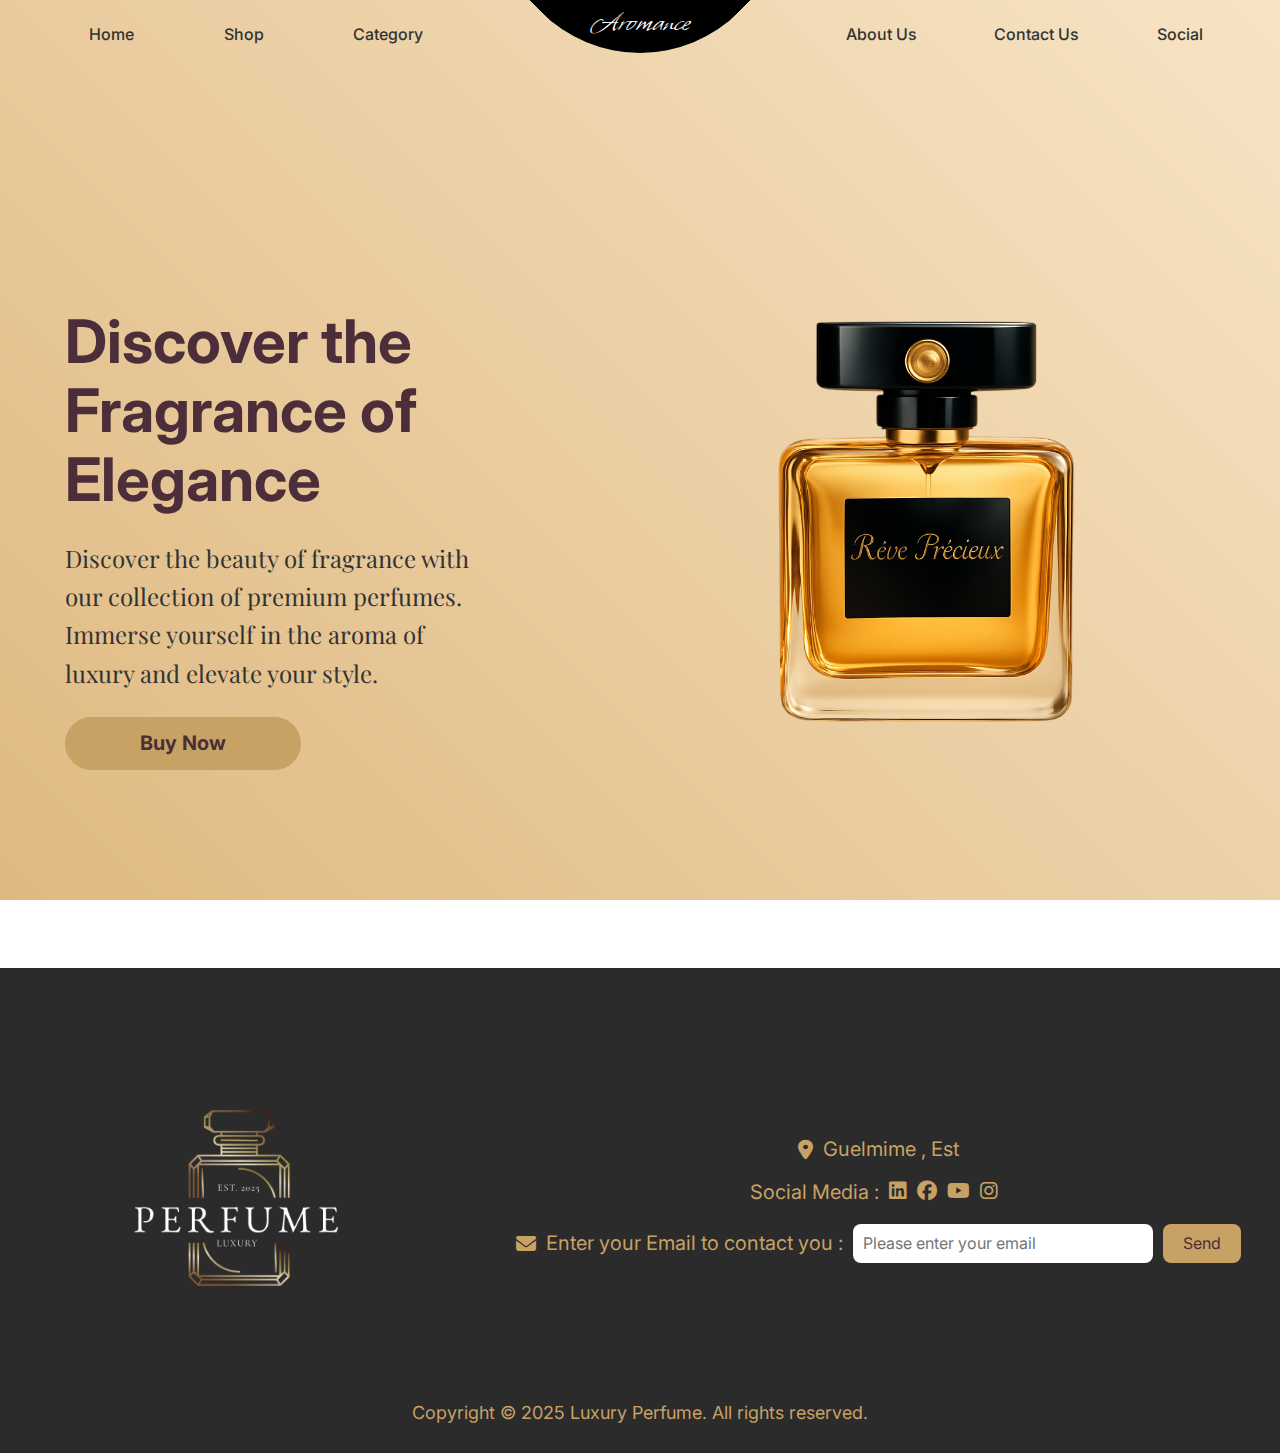
<file: index.html>
<!DOCTYPE html>
<html lang="en">
    <head>
        <meta charset="UTF-8" />
        <meta name="viewport" content="width=device-width, initial-scale=1.0" />
        <link rel="stylesheet" href="CSS/normalize.css" />
        <link rel="stylesheet" href="CSS/style.css" />
        <link rel="shortcut icon" href="Images/perfume.png" type="image/x-icon">
        <link rel="stylesheet" href="https://cdnjs.cloudflare.com/ajax/libs/font-awesome/6.7.2/css/all.min.css" />
        <title>Luxury Perfume</title>
    </head>

    <body>
        <header>
            <nav>
                <div class="nav-container">
                    <ul class="right-side">
                        <li><a href="#">Home</a></li>
                        <li><a href="#">Shop</a></li>
                        <li><a href="#">Category</a></li>
                    </ul>
                    <ul class="left-side">
                        <li><a href="#">About Us</a></li>
                        <li><a href="#contact">Contact Us</a></li>
                        <li><a href="#social">Social</a></li>
                    </ul>
                </div>
            </nav>
        </header>
        <main>
            <section class="right-section">
                <h1>
                    Discover the <br />
                    Fragrance of <br />
                    Elegance
                </h1>
                <p>
                    Discover the beauty of fragrance with our collection of premium perfumes. Immerse yourself in the
                    aroma of luxury and elevate your style.
                </p>
                <button class="shop-now-btn btn transition-effect">Buy Now</button>
            </section>
            <section class="left-section">
                <img src="Images/Perfume-Bottle-removebg.png" alt="Perfume Bottle" class="perfume-bottle" />
            </section>
        </main>
        <footer>
            <div class="footer-container">
                <div class="footer-right">
                    <div class="logo">
                        <img src="Images/logo1.png" alt="Logo" width="400" height="400" />
                    </div>
                </div>
                <div class="footer-left flex-center">
                    <div class="info">
                        <div class="location flex-center">
                            <i class="fa-solid fa-location-dot"></i>
                            <p>Guelmime , Est</p>
                        </div>
                        <div class="social flex-center" id="social">
                            <div style="display: flex;">
                                <p>Social Media :&nbsp;&nbsp;</p>
                                <a href=""><i class="fa-brands fa-linkedin"></i></a>
                                <a href=""><i class="fa-brands fa-facebook"></i></a>
                                <a href=""><i class="fa-brands fa-youtube"></i></a>
                                <a href=""><i class="fa-brands fa-instagram"></i></a>
                            </div>
                        </div>
                        <div class="contact" id="contact">
                            <form action="post" id="contactForm">
                                <label for="Email" class="flex-center">
                                    <div class="flex-center">
                                        <i class="fa-solid fa-envelope"></i>
                                        <p>Enter your Email to contact you : </p>
                                    </div>
                                    <input type="email" id="Email" placeholder="Please enter your email" required />
                                    <button type="submit" class="footer-submit-btn btn transition-effect">Send</button>
                                </label>
                            </form>
                        </div>
                    </div>
                </div>
            </div>
            <div class="footer-bottom">
                <p>Copyright &copy; 2025 Luxury Perfume. All rights reserved.</p>
            </div>
        </footer>
        <script src="Javascript/script.js"></script>
    </body>
</html>
</file>
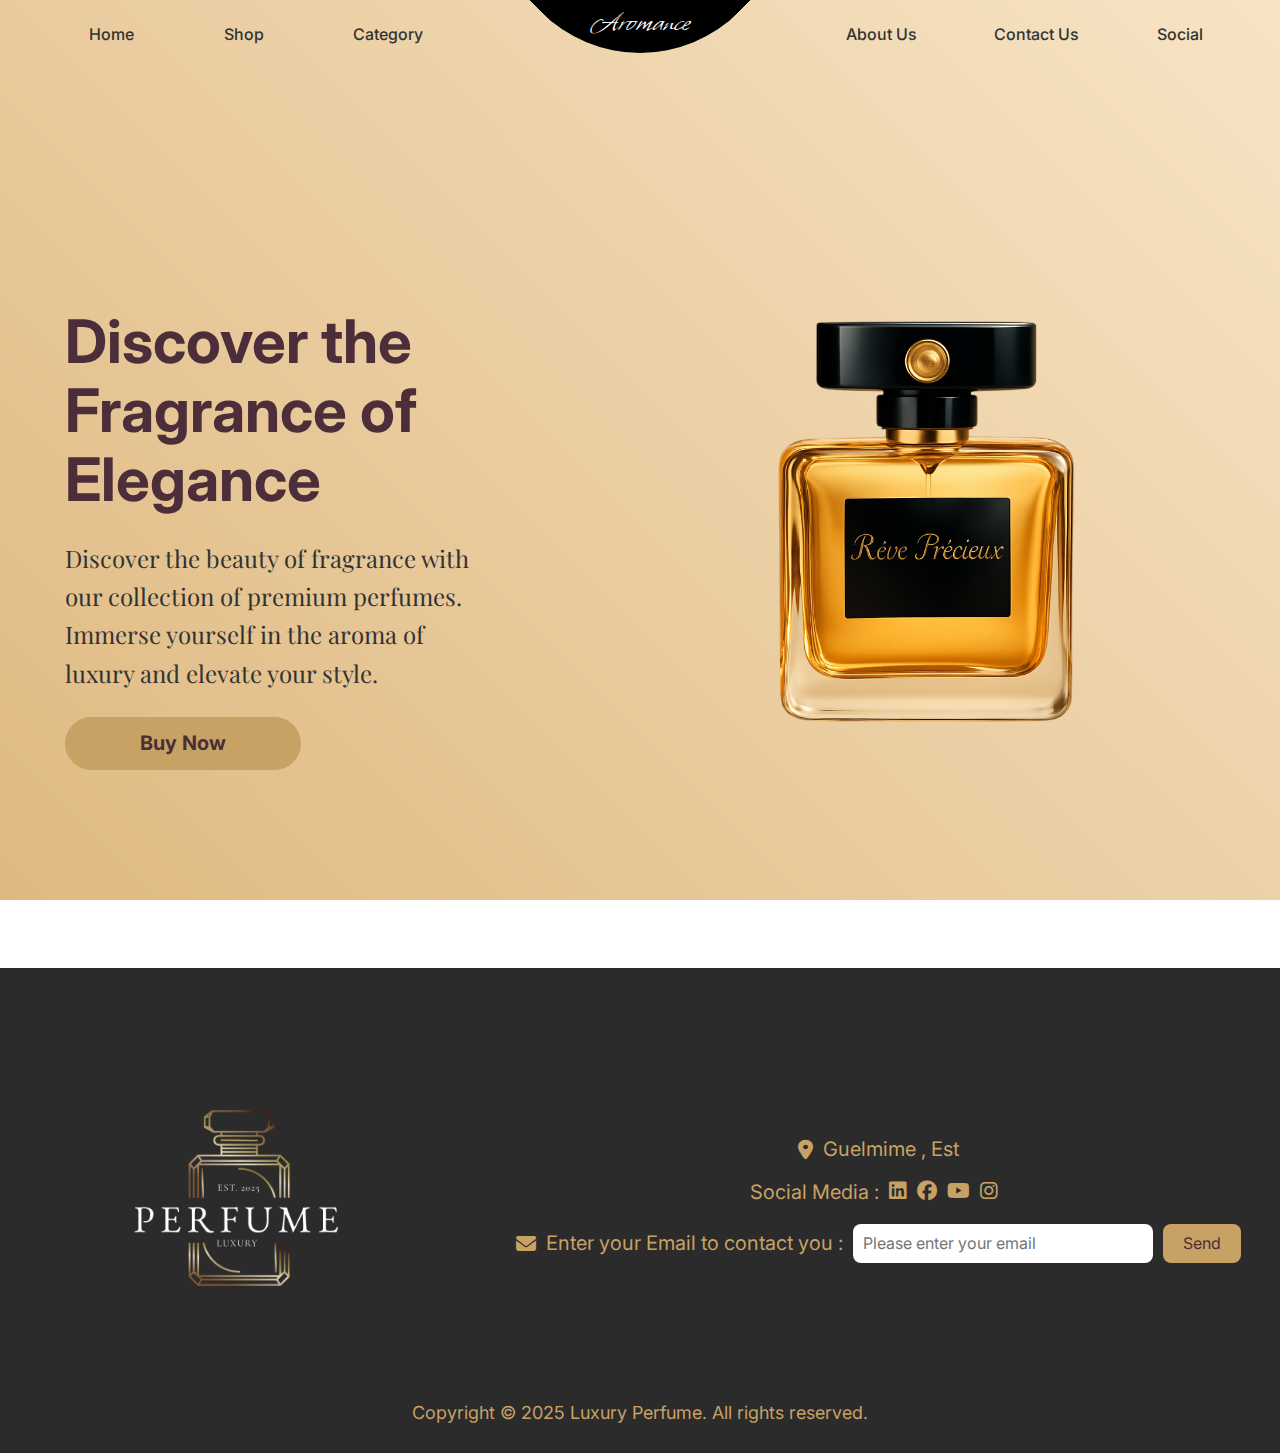
<file: HTML/main.html>
<!DOCTYPE html>
<html lang="en">
    <head>
        <meta charset="UTF-8" />
        <meta name="viewport" content="width=device-width, initial-scale=1.0" />
        <link rel="stylesheet" href="../CSS/normalize.css" />
        <link rel="stylesheet" href="../CSS/style.css" />
        <link rel="shortcut icon" href="../Images/perfume.png" type="image/x-icon">
        <link rel="stylesheet" href="https://cdnjs.cloudflare.com/ajax/libs/font-awesome/6.7.2/css/all.min.css" />
        <title>Luxury Perfume</title>
    </head>

    <body>
        <header>
            <nav>
                <div class="nav-container">
                    <ul class="right-side">
                        <li><a href="#">Home</a></li>
                        <li><a href="#">Shop</a></li>
                        <li><a href="#">Category</a></li>
                    </ul>
                    <ul class="left-side">
                        <li><a href="#">About Us</a></li>
                        <li><a href="#contact">Contact Us</a></li>
                        <li><a href="#social">Social</a></li>
                    </ul>
                </div>
            </nav>
        </header>
        <main>
            <section class="right-section">
                <h1>
                    Discover the <br />
                    Fragrance of <br />
                    Elegance
                </h1>
                <p>
                    Discover the beauty of fragrance with our collection of premium perfumes. Immerse yourself in the
                    aroma of luxury and elevate your style.
                </p>
                <button class="shop-now-btn btn transition-effect">Buy Now</button>
            </section>
            <section class="left-section">
                <img src="../Images/Perfume-Bottle-removebg.png" alt="Perfume Bottle" class="perfume-bottle" />
            </section>
        </main>
        <footer>
            <div class="footer-container">
                <div class="footer-right">
                    <div class="logo">
                        <img src="../Images/logo1.png" alt="Logo" width="400" height="400" />
                    </div>
                </div>
                <div class="footer-left flex-center">
                    <div class="info">
                        <div class="location flex-center">
                            <i class="fa-solid fa-location-dot"></i>
                            <p>Guelmime , Est</p>
                        </div>
                        <div class="social flex-center" id="social">
                            <div style="display: flex;">
                                <p>Social Media :&nbsp;&nbsp;</p>
                                <a href=""><i class="fa-brands fa-linkedin"></i></a>
                                <a href=""><i class="fa-brands fa-facebook"></i></a>
                                <a href=""><i class="fa-brands fa-youtube"></i></a>
                                <a href=""><i class="fa-brands fa-instagram"></i></a>
                            </div>
                        </div>
                        <div class="contact" id="contact">
                            <form action="post" id="contactForm">
                                <label for="Email" class="flex-center">
                                    <div class="flex-center">
                                        <i class="fa-solid fa-envelope"></i>
                                        <p>Enter your Email to contact you : </p>
                                    </div>
                                    <input type="email" id="Email" placeholder="Please enter your email" required />
                                    <button type="submit" class="footer-submit-btn btn transition-effect">Send</button>
                                </label>
                            </form>
                        </div>
                    </div>
                </div>
            </div>
            <div class="footer-bottom">
                <p>Copyright &copy; 2025 Luxury Perfume. All rights reserved.</p>
            </div>
        </footer>
        <script src="../Javascript/script.js"></script>
    </body>
</html>
</file>
<file: CSS/style.css>
/* Importing Fonts */
@import url('https://fonts.googleapis.com/css2?family=Inter:ital,opsz,wght@0,14..32,100..900;1,14..32,100..900&family=Playfair+Display:ital,wght@0,400..900;1,400..900&family=Whisper&display=swap');

* {
    margin: 0;
    padding: 0;
    box-sizing: border-box;
    scroll-behavior: smooth;
}

:root {
    /* Main Colors For The Website */
    --color-secondary: #4B2E39;
    --color-primary: #c8a165;
    --body-text: #333333;
    --section-bgs: #F8D3D3;
    --main-bg-color: #FAF5EF;
    --product-cards: #ffffff;
    /* Main Fonts For The Website */
    --primary-font: 'Inter', sans-serif;
    --secondary-font: 'Playfair Display', serif;
    --special-font: 'Whisper', cursive;
}

body {
    background: linear-gradient(45deg, #dfb981, #f7e4c5);
    min-height: 100vh;
    background-attachment: fixed;
}

header {
    font-weight: 500;
    padding: 25px 0px;
    position: relative;
    color: var(--body-text);
    background-color: transparent;
    font-family: var(--primary-font);
}

header::before {
    content: '';
    position: absolute;
    top: -50%;
    left: 50%;
    transform: translate(-50%, -50%) rotate(45deg);
    height: 200px;
    width: 200px;
    border-bottom-right-radius: 140px;
    border-bottom: #000 solid 5px;
    border-right: #000 solid 5px;
    background-color: #000;
    z-index: 999;
}

header::after {
    content: 'Aromance';
    position: absolute;
    top: 33%;
    left: 50%;
    transform: translate(-50%, -50%);
    color: white;
    z-index: 9999;
    font-family: var(--special-font);
    font-size: 30px;
}

header nav .nav-container {
    display: flex;
    justify-content: space-between;
}

header nav .nav-container ul>li>a {
    text-decoration: none;
    color: var(--body-text);
    transition: all 0.3s ease;
    display: inline-block;
}

header nav .nav-container ul>li>a:hover {
    transform: scale(1.07);
    text-shadow: 0 0 10px rgba(0, 0, 0, .3);
}

header nav .nav-container ul>li>a:active {
    transform: scale(0.95);
}

header nav .nav-container .right-side,
header nav .nav-container .left-side {
    width: 40%;
    display: flex;
    list-style-type: none;
    justify-content: space-evenly;
}

main {
    display: flex;
    align-items: center;
    justify-content: space-around;
    flex-wrap: wrap;
    min-height: 100vh;
}

main .right-section h1 {
    font-family: var(--primary-font);
    font-size: 85px;
    color: var(--color-secondary);
    margin-bottom: 0;
}

main .right-section p {
    font-family: var(--secondary-font);
    font-size: 24px;
    color: var(--body-text);
    width: 40ch;
    line-height: 1.6;
    margin-block: 25px;
}

main .right-section .shop-now-btn {
    padding: 15px 75px;
    border-radius: 50px;
    font-size: 20px;
    text-decoration: none;
    font-weight: 700;
    position: relative;
    overflow: hidden;
}

.btn {
    background-color: var(--color-primary);
    color: var(--color-secondary);
    font-family: var(--primary-font);
    border: none;
    cursor: pointer;
    outline: none;
}

main .right-section .shop-now-btn::before {
    content: '';
    position: absolute;
    top: 0;
    left: 0;
    width: 100%;
    height: 100%;
    background-color: rgba(0, 0, 0, 0);
    transition: all 0.3s ease;
}

main .right-section .shop-now-btn:hover {
    box-shadow: 0 0 10px rgba(0, 0, 0, .2);
    transform: scale(1.02);
}

main .right-section .shop-now-btn:active {
    transform: scale(0.95);
}

main .right-section .shop-now-btn:hover::before {
    background-color: rgba(0, 0, 0, 0.1);
}

main .left-section .perfume-bottle {
    width: 800px;
    height: 800px;
}

main .left-section {
    justify-self: flex-start;
}

footer {
    background: #2b2b2b;
    padding: 30px 0;
}

footer .footer-container {
    display: flex;
    justify-content: space-around;
}

footer .footer-container .footer-left {
    flex-direction: column;
    gap: 50px;
}

footer .footer-container .footer-left .info {
    display: flex;
    flex-direction: column;
    gap: 20px;
}

footer .footer-container .footer-left .info .social {
    flex-direction: column;
}

.fa-brands,
.fa-solid {
    color: var(--color-primary);
    font-size: 20px;
    margin-right: 10px;
}

footer .footer-container .footer-left .info p {
    font-family: var(--primary-font);
    color: var(--color-primary);
    font-size: 20px;
    margin: 0;
}

footer .footer-bottom {
    display: flex;
    justify-content: center;
    align-items: center;
    color: var(--color-primary);
    font-size: 18px;
    font-family: var(--primary-font);
}

footer .footer-container .footer-left .info .contact label {
    gap: 10px;
}

#Email {
    padding: 10px;
    border-radius: 8px;
    border: none;
    outline: none;
    font-size: 16px;
    width: 300px;
    font-family: var(--primary-font);
    background: var(--product-cards);
}

.footer-submit-btn {
    padding: 10px 20px;
    border-radius: 8px;
    font-size: 16px;
}

.transition-effect {
    transition: all 0.3s ease;
}

.footer-submit-btn:hover {
    background: var(--color-secondary);
    color: var(--color-primary);
    transform: scale(1.02);
    box-shadow: 0 0 10px rgba(0, 0, 0, 0.7);
}

.footer-submit-btn:active {
    transform: scale(0.95);
}

.flex-center {
    display: flex;
    justify-content: center;
    align-items: center;
}

@media (max-width: 1366px) {
    main .right-section h1 {
        font-size: 60px;
    }

    main .right-section p {
        width: 30ch;
    }

    main .left-section .perfume-bottle {
        width: 600px;
        height: 600px;
    }
}

@media (max-width: 1200px) {
    main .right-section h1 {
        font-size: 50px;
    }

    main .right-section p {
        width: 25ch;
    }

    main .left-section .perfume-bottle {
        width: 500px;
        height: 500px;
    }

    label.flex-center {
        flex-direction: column;
    }
}

@media (max-width: 972px) {
    main .right-section h1 {
        font-size: 40px;
    }

    main .right-section p {
        width: 20ch;
    }

    main .left-section .perfume-bottle {
        width: 400px;
        height: 400px;
    }
}

@media (max-width: 850px) {
    main {
        flex-direction: column-reverse;
        align-items: center;
    }

    main .right-section {
        margin-bottom: 50px;
    }

    main .right-section h1 {
        font-size: 60px;
    }

    main .right-section p {
        width: 30ch;
    }

    main .left-section .perfume-bottle {
        width: 500px;
        height: 500px;
        transform: translateX(-45px);
    }
}

@media (max-width: 768px) {
    header::before , 
    header::after {
        display: none;
    }

    header nav .nav-container {
        justify-content: space-evenly;
    }

    footer .footer-container {
        flex-direction: column;
        align-items: center;
    }

    footer .footer-container .footer-right .logo img {
        width: 200px;
        height: 200px;
    }

    #contact {
        margin-bottom: 30px;
    }

    /* grouped the selectors because i ran into some specificity problems */
    div.footer-left .info div.location p ,
    div.footer-left .info div.social p ,
    div.footer-left .info div.contact p {
        font-size: 16px;
    }
}

@media (max-width: 600px) {
    header nav .nav-container {
        font-size: 14px;
        justify-content: space-around;
        padding: 0 20px;
    }

    header nav .nav-container .right-side, 
    header nav .nav-container .left-side {
        justify-content: space-between;
    }
}

@media (max-width: 520px) {
    main {
        justify-content: center;
    }
    
    main .right-section h1 {
        font-size: 40px;
    }

    main .right-section p {
        width: 20ch;
    }

    main .left-section .perfume-bottle {
        display: none;
    }

    header nav .nav-container {
        flex-direction: column;
        align-items: center;
        justify-content: center;
        gap: 20px;
        flex-wrap: wrap;
    }

    header nav .nav-container .right-side, 
    header nav .nav-container .left-side {
        /* justify-content: unset; */
        width: 100%;
    }
    footer .footer-bottom p { 
        text-align: center;
    }
}
</file>
